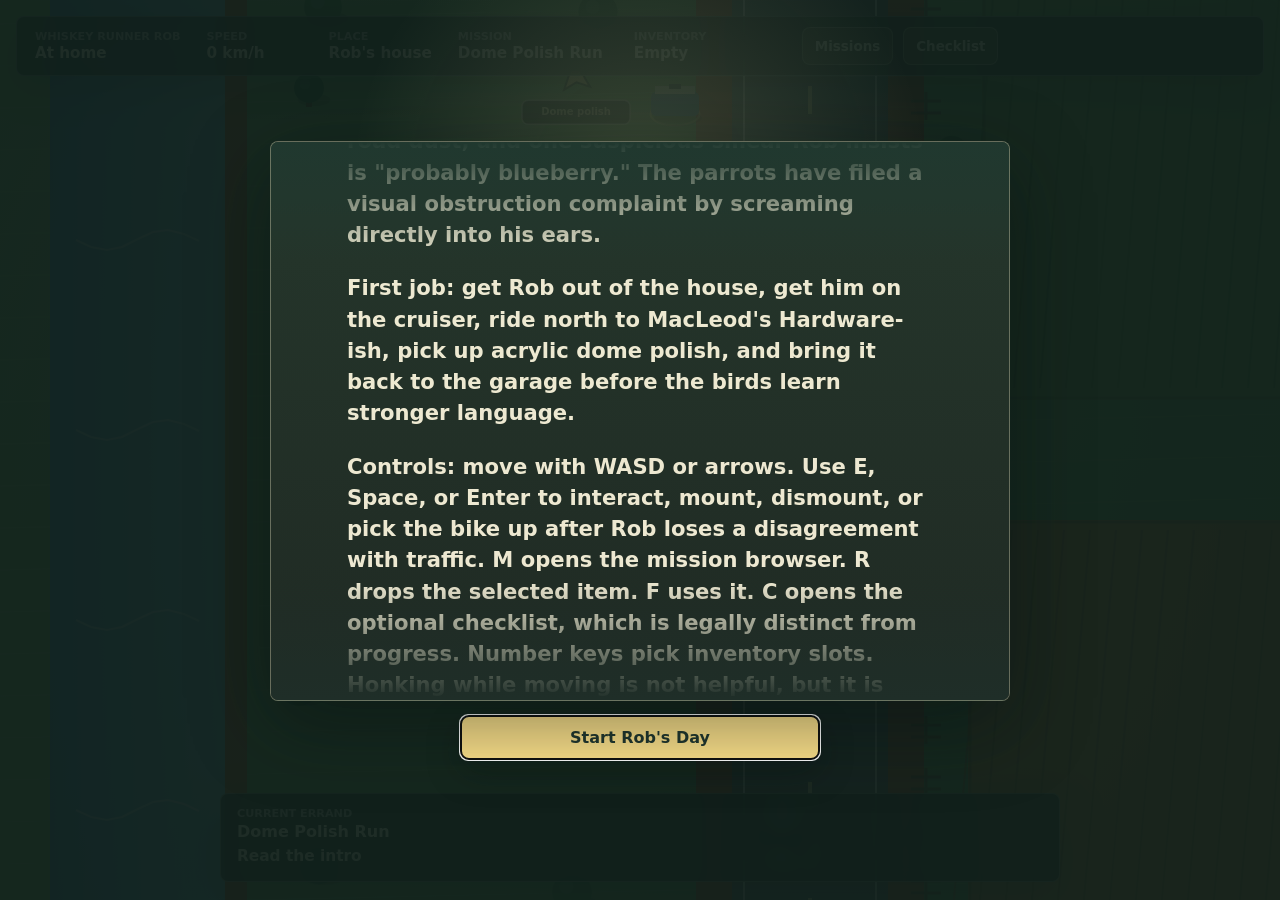
<file: index.html>
<!doctype html>
<html lang="en">
  <head>
    <meta charset="utf-8">
    <meta name="viewport" content="width=device-width, initial-scale=1">
    <meta http-equiv="refresh" content="0; url=web/">
    <title>Whiskey Runner Rob</title>
    <style>
      :root {
        color-scheme: light;
        font-family: Inter, ui-sans-serif, system-ui, -apple-system, BlinkMacSystemFont, "Segoe UI", sans-serif;
        background: #183b33;
        color: #fff8df;
      }

      body {
        display: grid;
        min-height: 100vh;
        margin: 0;
        place-items: center;
      }

      a {
        color: #ffe38c;
      }
    </style>
  </head>
  <body>
    <p>Loading <a href="web/">Whiskey Runner Rob</a>...</p>
    <script>
      window.location.replace("web/");
    </script>
  </body>
</html>
</file>
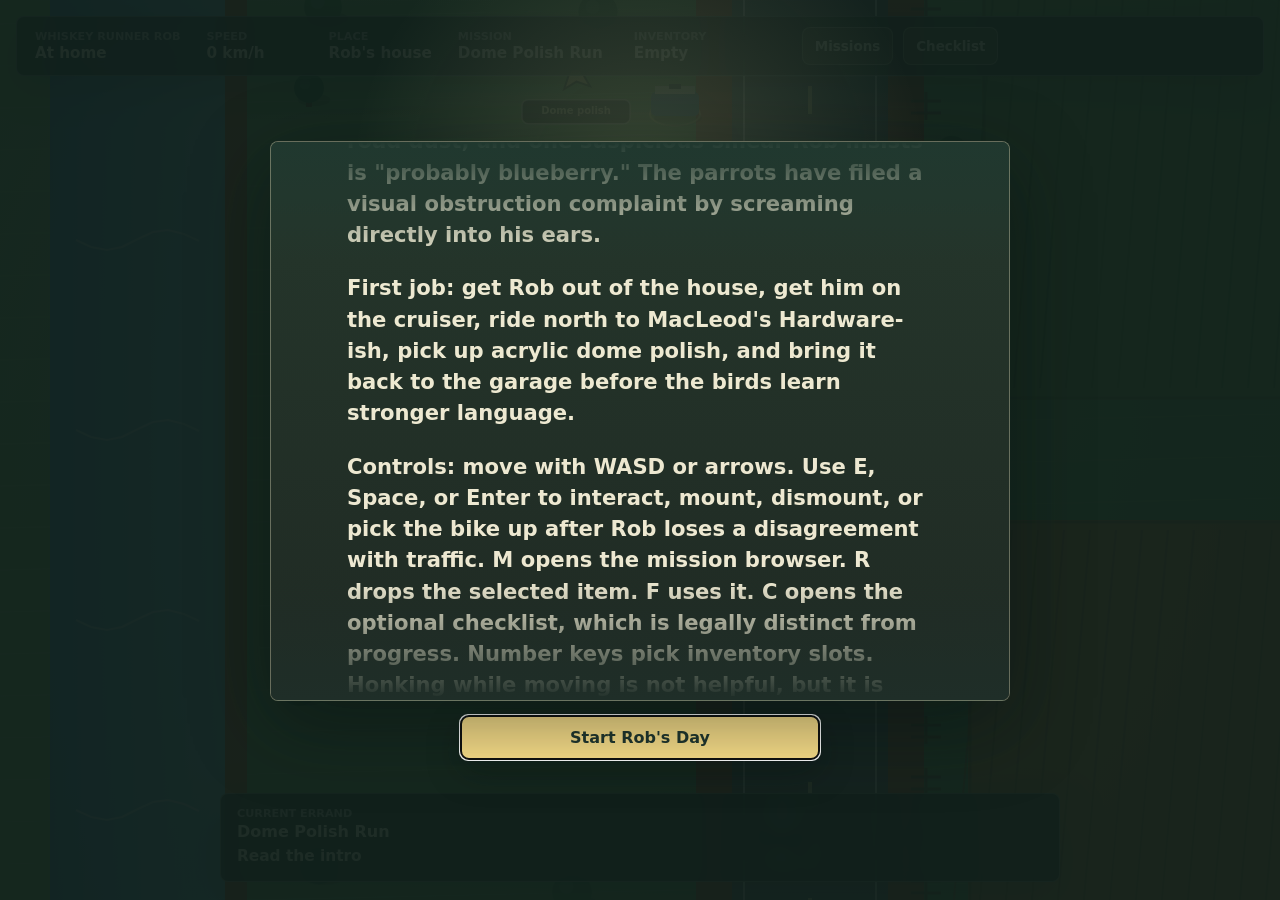
<file: web/index.html>
<!doctype html>
<html lang="en">
  <head>
    <meta charset="utf-8">
    <meta name="viewport" content="width=device-width, initial-scale=1">
    <title>Whiskey Runner Rob</title>
    <link rel="stylesheet" href="styles.css">
  </head>
  <body>
    <main class="game-shell">
      <canvas id="game" aria-label="Whiskey Runner Rob rural road prototype"></canvas>
      <section class="hud" aria-live="polite">
        <div>
          <span class="eyebrow">Whiskey Runner Rob</span>
          <strong id="modeLabel">At home</strong>
        </div>
        <div class="hud-meter">
          <span>Speed</span>
          <strong id="speedLabel">0</strong>
        </div>
        <div class="hud-meter">
          <span>Place</span>
          <strong id="placeLabel">Rob's house</strong>
        </div>
        <div class="hud-meter hud-wide">
          <span>Mission</span>
          <strong id="missionLabel">Dome Polish Run</strong>
        </div>
        <div class="hud-meter hud-wide">
          <span>Inventory</span>
          <strong id="inventoryLabel">Empty</strong>
        </div>
        <button id="missionButton" class="hud-button" type="button">Missions</button>
        <button id="checklistButton" class="hud-button" type="button">Checklist</button>
      </section>
      <section class="mission-dock" aria-live="polite">
        <div>
          <span class="eyebrow">Current Errand</span>
          <strong id="missionDockTitle">Dome Polish Run</strong>
          <p id="guideLabel">Read the intro</p>
        </div>
      </section>
      <div id="toast" class="toast" hidden></div>
      <section id="missionOverlay" class="mission-overlay" aria-labelledby="missionTitle" hidden>
        <div class="mission-panel">
          <header class="mission-header">
            <div>
              <span class="eyebrow">Rob's Highly Organized Business Desk</span>
              <h2 id="missionTitle">Mission Browser</h2>
            </div>
            <button id="missionClose" class="mission-close" type="button" aria-label="Close mission browser">Close</button>
          </header>
          <p class="mission-help">Pick the errand Rob is currently pretending is a business vertical. Press M any time to come back here.</p>
          <div id="missionList" class="mission-list"></div>
        </div>
      </section>
      <section id="checklistOverlay" class="checklist-overlay" aria-labelledby="checklistTitle" hidden>
        <div class="checklist-panel">
          <header class="mission-header">
            <div>
              <span class="eyebrow">Voluntary Community Accountability Theater</span>
              <h2 id="checklistTitle">Optional Nonsense Checklist</h2>
            </div>
            <button id="checklistClose" class="mission-close" type="button" aria-label="Close optional checklist">Close</button>
          </header>
          <p class="mission-help">
            None of this advances the day. It merely proves Rob can follow instructions from people who should
            not be issuing them.
          </p>
          <div id="checklistProgress" class="checklist-progress" aria-live="polite">0/10 optional items completed</div>
          <div id="checklistList" class="checklist-list"></div>
        </div>
      </section>
      <section id="endingOverlay" class="ending-overlay" aria-labelledby="endingTitle" hidden>
        <div class="ending-panel">
          <span class="eyebrow">Errands Concluded. Standards Lowered.</span>
          <h2 id="endingTitle">Rob Closes the Day</h2>
          <p>
            Five missions done, the cruiser cooling in the yard, and the parrots finally quiet enough to be
            considered decorative.
          </p>
          <p>
            Rob settles into the couch for old Japanese monster movies, suspicious edible entertainment, and the
            kind of evening where the TV lizard makes more sense than the invoices.
          </p>
          <canvas
            id="endingCanvas"
            class="ending-scene"
            aria-label="Animated scene of Rob relaxing on the couch watching old monster movies"
          ></canvas>
          <p class="ending-signoff">
            Tomorrow's business vertical can go bother someone else.
          </p>
          <button id="endingClose" class="ending-close" type="button">Keep Loitering</button>
        </div>
      </section>
      <section id="introOverlay" class="intro-overlay" aria-labelledby="introTitle" aria-describedby="introCopy">
        <div class="intro-panel">
          <div class="intro-window">
            <div id="introCopy" class="intro-scroll">
              <p class="intro-kicker">Prince Edward Island. Post-paycheque entrepreneurship. Bug guts.</p>
              <h1 id="introTitle">Whiskey Runner Rob</h1>
              <p>
                Rob has entered his post-paycheque entrepreneur era: more invoices, worse ideas, no visible boss,
                and a motorcycle large enough to frighten a mailbox.
              </p>
              <p>
                Unfortunately, Rob also invented a clear acrylic riding dome so his two parrots can sit on his shoulders
                while he tears up and down the road like a man conducting very loud bird-based research.
              </p>
              <p>
                This morning the dome is caked in dead bugs, road dust, and one suspicious smear Rob insists is
                "probably blueberry." The parrots have filed a visual obstruction complaint by screaming directly into
                his ears.
              </p>
              <p>
                First job: get Rob out of the house, get him on the cruiser, ride north to MacLeod's Hardware-ish,
                pick up acrylic dome polish, and bring it back to the garage before the birds learn stronger language.
              </p>
              <p>
                Controls: move with WASD or arrows. Use E, Space, or Enter to interact, mount, dismount, or pick the
                bike up after Rob loses a disagreement with traffic. M opens the mission browser. R drops the selected
                item. F uses it. C opens the optional checklist, which is legally distinct from progress. Number keys
                pick inventory slots. Honking while moving is not helpful, but it is emotionally available.
              </p>
              <p class="intro-signoff">
                Good luck. Try not to polish the dome with the parrots still licking it.
              </p>
            </div>
          </div>
          <button id="introStart" class="intro-start is-reading" type="button">
            Mandatory Reading In Progress
          </button>
        </div>
      </section>
    </main>
    <script src="app.js"></script>
  </body>
</html>
</file>
<file: web/styles.css>
:root {
  color-scheme: light;
  font-family: Inter, ui-sans-serif, system-ui, -apple-system, BlinkMacSystemFont, "Segoe UI", sans-serif;
  background: #183b33;
  color: #f7f3e8;
}

* {
  box-sizing: border-box;
}

html,
body {
  width: 100%;
  height: 100%;
  margin: 0;
  overflow: hidden;
}

body {
  background:
    linear-gradient(180deg, rgba(255, 255, 255, 0.08), transparent 38%),
    #183b33;
}

.game-shell {
  position: fixed;
  inset: 0;
}

#game {
  display: block;
  width: 100%;
  height: 100%;
  background: #6db36b;
}

.hud {
  position: fixed;
  top: 16px;
  right: 16px;
  left: 16px;
  display: flex;
  flex-wrap: wrap;
  align-items: stretch;
  gap: 10px;
  padding: 10px;
  border: 1px solid rgba(255, 255, 255, 0.28);
  border-radius: 8px;
  background: rgba(22, 36, 31, 0.78);
  box-shadow: 0 14px 35px rgba(19, 33, 29, 0.28);
  backdrop-filter: blur(8px);
}

.hud > div {
  flex: 0 1 auto;
  min-width: 112px;
  padding: 3px 8px;
}

.hud .hud-wide {
  min-width: 166px;
  max-width: 260px;
}

.hud-button {
  align-self: center;
  min-height: 38px;
  padding: 0 12px;
  border: 1px solid rgba(255, 248, 223, 0.34);
  border-radius: 8px;
  background: rgba(255, 227, 140, 0.16);
  color: #fff9df;
  font: inherit;
  font-size: 0.84rem;
  font-weight: 800;
  cursor: pointer;
}

.hud-button:hover,
.hud-button:focus-visible {
  background: rgba(255, 227, 140, 0.28);
}

.eyebrow,
.hud-meter span {
  display: block;
  margin-bottom: 2px;
  color: rgba(247, 243, 232, 0.68);
  font-size: 0.7rem;
  font-weight: 700;
  letter-spacing: 0;
  text-transform: uppercase;
}

.hud strong {
  display: block;
  max-width: 260px;
  overflow: hidden;
  color: #fff9df;
  font-size: 0.95rem;
  line-height: 1.15;
  text-overflow: ellipsis;
  white-space: nowrap;
}

.mission-dock {
  position: fixed;
  right: 16px;
  bottom: 18px;
  left: 16px;
  z-index: 4;
  width: min(840px, calc(100vw - 32px));
  margin: 0 auto;
  padding: 13px 16px 14px;
  border: 1px solid rgba(255, 248, 223, 0.32);
  border-radius: 8px;
  background: rgba(22, 36, 31, 0.82);
  box-shadow: 0 18px 45px rgba(19, 33, 29, 0.34);
  backdrop-filter: blur(9px);
}

.mission-dock strong {
  display: block;
  color: #fff9df;
  font-size: 1rem;
  line-height: 1.2;
}

.mission-dock p {
  margin: 5px 0 0;
  color: rgba(255, 248, 223, 0.9);
  font-size: 0.96rem;
  font-weight: 650;
  line-height: 1.38;
}

.toast {
  position: fixed;
  left: 50%;
  bottom: 126px;
  z-index: 6;
  max-width: min(520px, calc(100vw - 32px));
  transform: translateX(-50%);
  padding: 11px 14px;
  border: 1px solid rgba(255, 255, 255, 0.24);
  border-radius: 8px;
  background: rgba(34, 39, 34, 0.86);
  color: #fff9df;
  font-size: 0.95rem;
  line-height: 1.35;
  text-align: center;
  box-shadow: 0 18px 45px rgba(19, 33, 29, 0.32);
  backdrop-filter: blur(9px);
}

.mission-overlay,
.checklist-overlay {
  position: fixed;
  inset: 0;
  display: grid;
  place-items: center;
  padding: 20px;
  background: rgba(12, 25, 22, 0.64);
  z-index: 8;
}

.mission-overlay[hidden],
.checklist-overlay[hidden] {
  display: none;
}

.mission-panel,
.checklist-panel {
  width: min(760px, 100%);
  max-height: min(760px, calc(100vh - 40px));
  overflow: auto;
  padding: 18px;
  border: 1px solid rgba(255, 248, 223, 0.32);
  border-radius: 8px;
  background: rgba(28, 43, 36, 0.94);
  color: #fff8df;
  box-shadow: 0 24px 80px rgba(6, 17, 14, 0.48);
  backdrop-filter: blur(10px);
}

.checklist-panel {
  width: min(820px, 100%);
}

.mission-header {
  display: flex;
  align-items: flex-start;
  justify-content: space-between;
  gap: 14px;
  margin-bottom: 10px;
}

.mission-header h2 {
  margin: 2px 0 0;
  font-size: clamp(1.4rem, 4vw, 2.1rem);
  line-height: 1.05;
}

.mission-close {
  min-height: 36px;
  padding: 0 12px;
  border: 1px solid rgba(255, 248, 223, 0.34);
  border-radius: 8px;
  background: rgba(255, 248, 223, 0.1);
  color: #fff8df;
  font: inherit;
  font-size: 0.86rem;
  font-weight: 800;
  cursor: pointer;
}

.mission-help {
  margin: 0 0 14px;
  color: rgba(255, 248, 223, 0.72);
  font-size: 0.95rem;
  line-height: 1.4;
}

.mission-list {
  display: grid;
  gap: 10px;
}

.mission-card {
  width: 100%;
  padding: 13px 14px;
  border: 1px solid rgba(255, 248, 223, 0.18);
  border-radius: 8px;
  background: rgba(255, 248, 223, 0.08);
  color: #fff8df;
  font: inherit;
  text-align: left;
  cursor: pointer;
}

.mission-card:hover,
.mission-card:focus-visible,
.mission-card.is-active {
  border-color: rgba(255, 227, 140, 0.74);
  background: rgba(255, 227, 140, 0.16);
}

.mission-card:disabled {
  color: rgba(255, 248, 223, 0.5);
  cursor: default;
}

.mission-card.is-complete {
  border-color: rgba(149, 235, 196, 0.48);
  background: rgba(88, 188, 133, 0.14);
}

.mission-card h3 {
  margin: 0 0 5px;
  font-size: 1.04rem;
  line-height: 1.2;
}

.mission-card p {
  margin: 0;
  color: rgba(255, 248, 223, 0.72);
  font-size: 0.9rem;
  line-height: 1.35;
}

.mission-card .mission-card-status {
  display: block;
  margin-top: 9px;
  color: #ffe38c;
  font-size: 0.76rem;
  font-weight: 850;
  text-transform: uppercase;
}

.checklist-progress {
  display: inline-flex;
  margin: 0 0 13px;
  padding: 7px 10px;
  border: 1px solid rgba(255, 227, 140, 0.34);
  border-radius: 8px;
  background: rgba(255, 227, 140, 0.13);
  color: #ffe38c;
  font-size: 0.82rem;
  font-weight: 850;
  text-transform: uppercase;
}

.checklist-list {
  display: grid;
  grid-template-columns: repeat(2, minmax(0, 1fr));
  gap: 10px;
}

.checklist-item {
  display: grid;
  grid-template-columns: 48px 1fr;
  gap: 12px;
  min-height: 128px;
  padding: 13px;
  border: 1px solid rgba(255, 248, 223, 0.18);
  border-radius: 8px;
  background: rgba(255, 248, 223, 0.08);
  color: #fff8df;
}

.checklist-item.is-complete {
  border-color: rgba(149, 235, 196, 0.52);
  background: rgba(88, 188, 133, 0.16);
}

.checklist-stamp {
  display: grid;
  place-items: center;
  width: 42px;
  height: 42px;
  border: 1px solid rgba(255, 248, 223, 0.28);
  border-radius: 8px;
  background: rgba(12, 25, 22, 0.32);
  color: rgba(255, 248, 223, 0.72);
  font-size: 0.72rem;
  font-weight: 900;
}

.checklist-item.is-complete .checklist-stamp {
  border-color: rgba(149, 235, 196, 0.68);
  background: rgba(88, 188, 133, 0.28);
  color: #d8ffe7;
}

.checklist-item h3 {
  margin: 0 0 5px;
  font-size: 1rem;
  line-height: 1.2;
}

.checklist-requester {
  display: block;
  margin-bottom: 5px;
  color: #ffe38c;
  font-size: 0.72rem;
  font-weight: 850;
  text-transform: uppercase;
}

.checklist-item p {
  margin: 0;
  color: rgba(255, 248, 223, 0.74);
  font-size: 0.88rem;
  line-height: 1.35;
}

.ending-overlay {
  position: fixed;
  inset: 0;
  z-index: 9;
  display: grid;
  place-items: center;
  padding: 22px;
  background:
    radial-gradient(circle at 50% 28%, rgba(239, 122, 95, 0.24), transparent 34%),
    rgba(15, 20, 28, 0.82);
  color: #fff8df;
}

.ending-overlay[hidden] {
  display: none;
}

.ending-panel {
  width: min(650px, 100%);
  padding: clamp(20px, 5vw, 34px);
  border: 1px solid rgba(255, 228, 158, 0.38);
  border-radius: 8px;
  background:
    linear-gradient(180deg, rgba(50, 37, 48, 0.94), rgba(27, 37, 38, 0.95)),
    #243132;
  box-shadow: 0 30px 90px rgba(4, 10, 12, 0.58);
  text-align: left;
}

.ending-panel h2 {
  margin: 4px 0 16px;
  color: #fff3c4;
  font-size: clamp(2rem, 7vw, 3.8rem);
  line-height: 0.98;
}

.ending-panel p {
  margin: 0 0 13px;
  color: rgba(255, 248, 223, 0.86);
  font-size: 1rem;
  line-height: 1.45;
}

.ending-scene {
  display: block;
  width: 100%;
  aspect-ratio: 16 / 9;
  margin: 16px 0;
  border: 1px solid rgba(255, 228, 158, 0.34);
  border-radius: 8px;
  background: #18222a;
  box-shadow:
    inset 0 0 0 1px rgba(255, 255, 255, 0.08),
    0 18px 45px rgba(4, 10, 12, 0.36);
}

.ending-panel .ending-signoff {
  color: #ffe38c;
  font-weight: 850;
}

.ending-close {
  min-height: 40px;
  margin-top: 8px;
  padding: 0 14px;
  border: 1px solid rgba(255, 248, 223, 0.38);
  border-radius: 8px;
  background: rgba(255, 227, 140, 0.16);
  color: #fff8df;
  font: inherit;
  font-size: 0.9rem;
  font-weight: 850;
  cursor: pointer;
}

.ending-close:hover,
.ending-close:focus-visible {
  background: rgba(255, 227, 140, 0.28);
}

.intro-overlay {
  position: fixed;
  inset: 0;
  display: grid;
  place-items: center;
  padding: 24px;
  background:
    radial-gradient(circle at 50% 20%, rgba(255, 238, 169, 0.16), transparent 30%),
    rgba(16, 31, 27, 0.94);
  color: #fff8df;
  z-index: 10;
}

.intro-overlay[hidden] {
  display: none;
}

.intro-panel {
  width: min(740px, 100%);
}

.intro-window {
  position: relative;
  height: min(66vh, 560px);
  min-height: 390px;
  overflow: hidden;
  border: 1px solid rgba(255, 248, 211, 0.32);
  border-radius: 8px;
  background:
    linear-gradient(180deg, rgba(37, 55, 43, 0.92), rgba(31, 41, 34, 0.92)),
    #22362e;
  box-shadow: 0 24px 80px rgba(6, 17, 14, 0.48);
}

.intro-window::before,
.intro-window::after {
  position: absolute;
  right: 0;
  left: 0;
  height: 120px;
  pointer-events: none;
  content: "";
  z-index: 2;
}

.intro-window::before {
  top: 0;
  background: linear-gradient(180deg, #20382f 0%, rgba(32, 56, 47, 0) 100%);
}

.intro-window::after {
  bottom: 0;
  background: linear-gradient(0deg, #1f2e28 0%, rgba(31, 46, 40, 0) 100%);
}

.intro-scroll {
  position: absolute;
  right: clamp(24px, 7vw, 76px);
  left: clamp(24px, 7vw, 76px);
  top: 100%;
  padding-bottom: 80px;
  animation: intro-scroll 24s linear forwards;
}

.intro-scroll.is-skipped {
  top: -112%;
  animation: none;
  transition: top 0.45s cubic-bezier(0.2, 0.9, 0.2, 1);
}

.intro-kicker {
  margin-top: 0;
  color: #ffe38c;
  font-size: 0.9rem;
  font-weight: 800;
  text-transform: uppercase;
}

.intro-scroll h1 {
  margin: 0 0 22px;
  color: #fff8df;
  font-size: clamp(2.25rem, 7vw, 4.8rem);
  line-height: 0.95;
  letter-spacing: 0;
}

.intro-scroll p {
  margin: 0 0 22px;
  color: rgba(255, 248, 223, 0.92);
  font-size: clamp(1rem, 2.2vw, 1.32rem);
  font-weight: 650;
  line-height: 1.48;
}

.intro-scroll .intro-signoff {
  color: #bdf4ff;
}

.intro-start {
  display: block;
  width: min(360px, 100%);
  margin: 14px auto 0;
  padding: 12px 18px;
  border: 1px solid rgba(255, 248, 211, 0.42);
  border-radius: 8px;
  background: #ffe38c;
  color: #21372f;
  font: inherit;
  font-size: 1rem;
  font-weight: 850;
  cursor: pointer;
  box-shadow: 0 12px 34px rgba(6, 17, 14, 0.32);
}

.intro-start.is-reading,
.intro-start:disabled {
  background: rgba(255, 248, 223, 0.14);
  color: rgba(255, 248, 223, 0.6);
  cursor: pointer;
  box-shadow: none;
}

.intro-start.is-reading:hover,
.intro-start.is-reading:focus-visible {
  background: rgba(255, 248, 223, 0.22);
  color: rgba(255, 248, 223, 0.78);
}

.intro-start.is-irritated {
  animation: intro-button-complaint 0.24s ease-in-out;
}

@keyframes intro-scroll {
  from {
    top: 100%;
  }

  to {
    top: -112%;
  }
}

@keyframes intro-button-complaint {
  0% {
    transform: translateX(0);
  }

  25% {
    transform: translateX(-7px) rotate(-0.7deg);
  }

  50% {
    transform: translateX(7px) rotate(0.7deg);
  }

  75% {
    transform: translateX(-4px) rotate(-0.35deg);
  }

  100% {
    transform: translateX(0);
  }
}

@media (max-width: 640px) {
  .hud {
    top: 12px;
    right: 12px;
    left: 12px;
    flex-wrap: wrap;
    gap: 8px;
    padding: 8px;
  }

  .hud > div {
    flex: 1 1 120px;
    min-width: 0;
  }

  .hud strong {
    white-space: normal;
  }

  .hud-button {
    flex: 1 1 100%;
  }

  .checklist-list {
    grid-template-columns: 1fr;
  }

  .mission-dock {
    right: 12px;
    bottom: 12px;
    left: 12px;
    width: calc(100vw - 24px);
    padding: 11px 12px 12px;
  }

  .mission-dock p {
    font-size: 0.9rem;
    line-height: 1.35;
  }

  .toast {
    bottom: 142px;
  }

  .intro-overlay {
    padding: 14px;
  }

  .intro-window {
    height: 68vh;
    min-height: 430px;
  }

  .intro-scroll {
    right: 22px;
    left: 22px;
  }
}

@media (prefers-reduced-motion: reduce) {
  .intro-scroll {
    position: static;
    padding: 30px 24px 40px;
    animation: none;
  }

  .intro-window {
    overflow: auto;
  }
}
</file>
